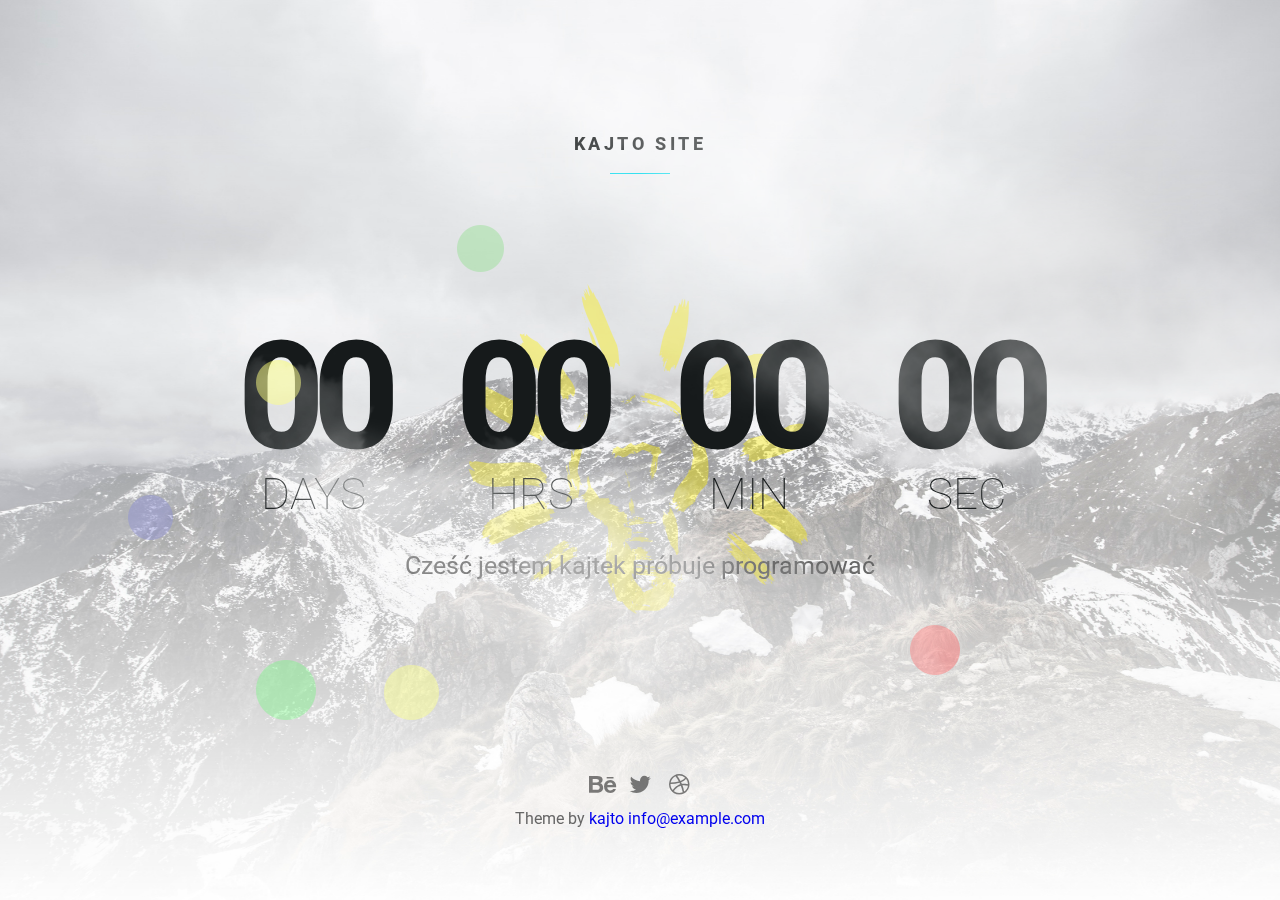
<file: index.html>
<!--[if IE 8 ]><html class="ie" xmlns="http://www.w3.org/1999/xhtml" xml:lang="en-US" lang="en-US"> <![endif]-->
<!--[if (gte IE 9)|!(IE)]><!-->
<!DOCTYPE html>
<html lang="en-US">
    <!--<![endif]-->

    <head>
        <meta charset="utf-8">
        <title>
            hej👋
        </title><!-- Behavioral Meta Data -->
        <meta content="yes" name="apple-mobile-web-app-capable">
        <meta content="width=device-width, initial-scale=1, maximum-scale=1, user-scalable=no" name="viewport"><!-- Core Meta Data -->
        <meta content="kajto" name="author">
        <meta content="cześć" name="description">
        <meta content="Comming Soon, Responsive, Landing Page, One Page" name="keywords"><!-- Open Graph Meta Data -->
        <meta content="elo">
        <meta content="ThemeWagon">
        <meta content="ThemeWagon">
        <meta content="website">
        <meta content="index.html"><!-- Twitter Card Meta Data -->
        <meta content="summary" name="twitter:card">
        <meta content="@themewagon" name="twitter:site">
        <meta content="@themewagon" name="twitter:creator">
        <meta content="ThemeWagon" name="twitter:title">
        <meta content="moja 1 strona" name="twitter:description">

        <link href="favicon.png" rel="shortcut icon" type="image/png">

        <!--[if lt IE 9]>
            <script src="http://html5shim.googlecode.com/svn/trunk/html5.js"></script>
        <![endif]-->
        
        <!-- CSS -->
        <link href='http://fonts.googleapis.com/css?family=Roboto:400,100,900' rel='stylesheet' type='text/css'><!-- Styles -->
        <link href="css/loader.css" rel="stylesheet" type="text/css">
        <link href="css/normalize.css" rel="stylesheet" type="text/css">
        <link rel="stylesheet" href="css/font-awesome.min.css">
        <link href="css/style.css" rel="stylesheet" type="text/css">
        <!--[if lt IE 9]>
            <link rel="stylesheet" type="text/css" href="css/ie.css" />
        <![endif]-->
        <!-- Javascript -->

        <script src="js/jquery.js"></script>
    </head>
    <body>
        <div class="preloader">
            <div class="loading">
                <h2>
                    Loading...
                </h2>
                <span class="progress"></span>
            </div>
        </div>

        <div class="wrapper">
            <ul class="scene unselectable" data-friction-x="0.1" data-friction-y="0.1" data-scalar-x="25" data-scalar-y="15" id="scene">
                <li class="layer" data-depth="0.00">
                </li>
                <!-- BG -->

                <li class="layer" data-depth="0.10">
                    <div class="background">
                    </div>
                </li>

                <!-- Hero -->

                <li class="layer" data-depth="0.20">
                    <div class="title">
                        <h2>
                            kajto site
                        </h2>
                        <span class="line"></span>
                    </div>
                </li>

                <li class="layer" data-depth="0.25">
                    <div class="sphere">
                        <img alt="sphere" src="images/sphere.png">
                    </div>
                </li>

                <li class="layer" data-depth="0.30">
                    <div class="hero">
                        <h1 id="countdown">
                            Cześć jestem kajtek próbuje programować
                        </h1>

                        <p class="sub-title">
                            Cześć jestem kajtek próbuje programować
                        </p>
                    </div>
                </li>
                <!-- Flakes -->

                <li class="layer" data-depth="0.40">
                    <div class="depth-1 flake1">
                        <img alt="flake" src="images/flakes/depth1/flakes1.png">
                    </div>

                    <div class="depth-1 flake2">
                        <img alt="flake" src="images/flakes/depth1/flakes2.png">
                    </div>

                    <div class="depth-1 flake3">
                        <img alt="flake" src="images/flakes/depth1/flakes3.png">
                    </div>

                    <div class="depth-1 flake4">
                        <img alt="flake" src="images/flakes/depth1/flakes4.png">
                    </div>
                </li>

                <li class="layer" data-depth="0.50">
                    <div class="depth-2 flake1">
                        <img alt="flake" src="images/flakes/depth2/flakes1.png">
                    </div>

                    <div class="depth-2 flake2">
                        <img alt="flake" src="images/flakes/depth2/flakes2.png">
                    </div>
                </li>

                <li class="layer" data-depth="0.60">
                    <div class="depth-3 flake1">
                        <img alt="flake" src="images/flakes/depth3/flakes1.png">
                    </div>

                    <div class="depth-3 flake2">
                        <img alt="flake" src="images/flakes/depth3/flakes2.png">
                    </div>

                    <div class="depth-3 flake3">
                        <img alt="flake" src="images/flakes/depth3/flakes3.png">
                    </div>

                    <div class="depth-3 flake4">
                        <img alt="flake" src="images/flakes/depth3/flakes4.png">
                    </div>
                </li>

                <li class="layer" data-depth="0.80">
                    <div class="depth-4">
                        <img alt="flake" src="images/flakes/depth4/flakes.png">
                    </div>
                </li>

                <li class="layer" data-depth="1.00">
                    <div class="depth-5">
                        <img alt="flake" src="images/flakes/depth5/flakes.png">
                    </div>
                </li>
                <!-- Contact -->

                <li class="layer" data-depth="0.20">
                    <div class="contact">
                        <ul class="icons">
                            <li>
                                <a class="behance" href="#"><i class="fa fa-behance"></i></a>
                            </li>

                            <li>
                                <a class="twitter" href="#"><i class="fa fa-twitter"></i></a>
                            </li>

                            <li>
                                <a class="dribbble" href="#"><i class="fa fa-dribbble"></i></a>
                            </li>
                        </ul>
                        Theme by <a href="kajto" target="_blank">kajto</a>
                        <a class="by" href="kajto">info@example.com</a>
                    </div>
                </li>
            </ul>
        </div>

        <!-- Javascript -->
        <script src="js/plugins.js"></script> 
        <script src="js/jquery.countdown.min.js"></script> 
        <script src="js/main.js"></script>

    </body>
</html>
</file>
<file: css/loader.css>
/* =Loader
-------------------------------------------------------------- */

.preloader {
	display: block;
    position: fixed;
    width: 100%;
    height: 100%;
    z-index: 9999;
    background: white;
    text-align: center;
}
.loading {
	overflow: hidden;
	position: absolute;
	top: 50%;
	margin-top: -12px;
	left: 50%;
	margin-left: -50px;
	width: 100px;
	height: 24px;
}

.progress {
	display: block;
	position: absolute;
	bottom: 0;
	overflow: hidden;
	width: 100px;
	height: 1px;
	left: -102px;
	background-color: #00d9ec;
	-webkit-animation: loader-anim 1s 0s infinite cubic-bezier(0.785, 0.135, 0.15, 0.86);
    -moz-animation: loader-anim 1s 0s infinite cubic-bezier(0.785, 0.135, 0.15, 0.86);
    animation: loader-anim 1s 0s infinite cubic-bezier(0.785, 0.135, 0.15, 0.86)
}

@-webkit-keyframes loader-anim {
    0% {
        left: -102px
    }

    100% {
        left: 102px
    }
}

@-moz-keyframes loader-anim {
    0% {
        left: -102px
    }

    100% {
        left: 102px
    }
}

@keyframes loader-anim {
    0% {
        left: -102px
    }

    100% {
        left: 102px
    }
}
</file>
<file: css/style.css>
/*
Imminent - Coming Soon Template by wagon
Version: 1.0
Author: Wagon
Author URI: http://www.wagon.com
*/


/* =Common Styles
-------------------------------------------------------------- */

*,
*:before,
*:after {
  -webkit-box-sizing: border-box;
  -moz-box-sizing: border-box;
  box-sizing: border-box;
}

html {
  -webkit-tap-highlight-color: rgba(0, 0, 0, 0);
}

input,
button,
select,
textarea {
  font-family: inherit;
  font-size: inherit;
  line-height: inherit;
}

img {
  vertical-align: middle;
  max-width: 100%;
  height: auto;
}

body {
	background: #fff;
	color: #666666;
	font-family: 'Roboto', sans-serif;
	-webkit-font-smoothing: antialiased;
	-webkit-text-size-adjust: 100%;
}

section { overflow: hidden; }
::selection { background: #161a1b; color: #fff; }
::-moz-selection { background: #161a1b; color: #fff; }


/* =Typography
-------------------------------------------------------------- */
a {
    text-decoration: none;
}

h1, h2 { margin: 0; }

h1 {
	font-size: 80px;
	font-weight: 800;
	line-height: 80px;
	letter-spacing: -0.08em;
	color: #161a1b; 
}

h2 {
	font-size: 18px;
	font-weight: 800;
	line-height: 1em;
	letter-spacing: 0.2em;
	text-transform: uppercase;
	color: #161a1b;
}

#countdown div span {
	display:block;
	font-size: 50px;
	line-height: 50px;
	letter-spacing: initial;
	font-weight: 100;
	text-transform: uppercase;
}

#countdown div {
	display:inline-block;
    margin: 0 34px;
}

.sub-title {
	font-size: 18px;
	margin-top: 5px;
	margin-bottom: 0px;
}


/* =Content Styles
-------------------------------------------------------------- */

.wrapper {
  text-align: center;		
  position: absolute;
  overflow: hidden;
  display: table-cell;
  height: 100%;
  width: 100%;
  left: 0;
  top: 0;
}

.scene,
.layer {
  display: block;
  height: 100%;
  width: 100%;
  padding: 0;
  margin: 0;
}

.scene {
  position: relative;
  overflow: hidden;
}

.layer { position: absolute; }

.layer div {
  -webkit-transform: translate3d(0,0,0);
  -moz-transform: translate3d(0,0,0);
  transform: translate3d(0,0,0);
  -webkit-transform-style: preserve-3d;
  -moz-transform-style: preserve-3d;
  transform-style: preserve-3d;
  -webkit-backface-visibility: hidden;
  -moz-backface-visibility: hidden;
  backface-visibility: hidden;
}


/* Background */
.background {
  background: url(../images/background.jpg) no-repeat 50% 100%;
  bottom: -20px;
  background-size: cover;
  position: absolute;
  width: 110%;
  left: -5%;
  top: -5%;
}


.sphere img{
	-webkit-transform: scale(0.7);
	-moz-transform: scale(0.7);
	-ms-transform: scale(0.7,0.7);
	transform: scale(0.7);
}

/* Text */
.title {
	display: block;
	text-align: center;
	width: 100%;
	position: absolute;
	z-index: 2;
	top: 10%;
}

.line {
	display: block;
	margin: 0 auto;
	width: 60px;
	height: 1px;
	background: #00d9ec;
	margin-top: 10px;
}

.contact {
	display: block;
	width: 100%;
	position: absolute;
	z-index: 2;
	text-align: center;
	bottom: 5%;
}

.contact .icons {
	margin: 0;
	padding: 0;
	margin-bottom: 18px;
	text-align: center;
	list-style: none;
	list-style-type: none;
}

.contact .icons li {
	display: inline-block;
	margin-right: 10px;
}

.contact .icons li:last-of-type { margin-right: 0px; }

.contact .icons li a {
	display: block;
	width: 25px;
	height: 25px;
	opacity: .5;
	-webkit-transition: opacity 0.3s;
	-moz-transition: opacity 0.3s;
	transition: opacity 0.3s;
	color: black;
	font-size: 24px;
}


.contact .icons li a:hover {
	opacity: 1;
	-webkit-transition: opacity 0.3s;
	-moz-transition: opacity 0.3s;
	transition: opacity 0.3s;
}

.contact a.mail {
	text-decoration: none;
	color: #161a1b;
	padding-bottom: 8px;
	font-size: 15px;
}

.contact a.mail::after {
	position: absolute;
	top: 100%;
	left: 50%;
	width: 125px;
	margin-left: -60px;
	margin-top: 10px;
	height: 1px;
	background: #666666;
	content: '';
	opacity: 0;
	-webkit-transition: opacity 0.3s, -webkit-transform 0.3s;
	-moz-transition: opacity 0.3s, -moz-transform 0.3s;
	transition: opacity 0.3s, transform 0.3s;
	-webkit-transform: translateY(10px);
	-moz-transform: translateY(10px);
	transform: translateY(10px);
}

.contact a.mail:hover::after, .contact a.mail:focus::after {
	opacity: 1;
	-webkit-transform: translateY(0px);
	-moz-transform: translateY(0px);
	transform: translateY(0px);
}

/* Flakes Sizing */
.depth-5 img, .depth-4 img, .depth-3 img, .depth-2 img, .depth-1 img {
	-webkit-transform: scale(0.6);
	-moz-transform: scale(0.6);
	-ms-transform: scale(0.6,0.6);
	transform: scale(0.6);
}

/* Flakes Positioning */
.depth-5 {
	position: absolute;
	right: -100%;
	top: -24%;
}

.depth-4 {
	position: absolute;
	left: -10%;
	top: 37%;
 }

.depth-3.flake1 {
	display: none;
}

.depth-3.flake2 {
	position: absolute;
	right: 16%;
	bottom: 20%;
}

.depth-3.flake3 {
	position: absolute;
	left: 10%;
	bottom: 16%;
}

.depth-3.flake4 {
	display: none;
}

.depth-2.flake1 { 
	display: none;
}

.depth-2.flake2 {
	display: none;
}

.depth-1.flake1 {
	display: none;
}

.depth-1.flake2 { 
	position: absolute;
	right: 40%;
	top: 50%;
}

.depth-1.flake3 { 
	display: none;
}

.depth-1.flake4 { 
	position: absolute;
	right: 0;
	top: 0;
}


/* =Responsive Styles
-------------------------------------------------------------- */

@media (max-width: 320px) {
	/* HERO */
	h1 { font-size: 40px; line-height: 40px; }
	#countdown div span {font-size: 24px; line-height: 34px;}
	.sub-title { font-size: ; line-height: ; margin-top: 10px; }
	/* TITLE & CONTACT */
	.title { top: 15%;}
	.contact .icons { margin-bottom: 0px; }
	/* SIZES */
	.sphere img{
		-webkit-transform: scale(0.6);
		-moz-transform: scale(0.6);
		-ms-transform: scale(0.6,0.6);
		transform: scale(0.6);
	}
	/* POSITIONING */
	.depth-5 {
		position: absolute;
		right: -50%;
		top: -50%;
	}

	.depth-4 {
		left: -4%;
		top: 20%;
	 }

	.depth-3.flake1 {
		display: none;
	}

	.depth-3.flake2 {
		position: absolute;
		right: 16%;
		bottom: 20%;
	}

	.depth-3.flake3 {
		position: absolute;
		left: 10%;
		bottom: 16%;
	}

	.depth-3.flake4 {
		display: none;
	}

	.depth-2.flake1 { 
		display: none;
	}

	.depth-2.flake2 {
		display: none;
	}

	.depth-1.flake1 {
		display: none;
	}

	.depth-1.flake2 { 
		position: absolute;
		right: 40%;
		top: 40%;
	}

	.depth-1.flake3 { 
		display: none;
	}

	.depth-1.flake4 { 
		position: absolute;
		right: 0;
		top: 0;
	}
}


/* Landscape Phone */
@media all and (min-width: 400px) {
	/* HERO */
	h1 { font-size: 40px; line-height: 40px; }
	#countdown div span {font-size: 24px; line-height: 34px;}
	.sub-title { font-size: ; line-height: ; margin-top: 10px; }
	/* TITLE & CONTACT */
	.title { top: 15%;}
	.contact .icons { margin-bottom: 0px; }
	/* SIZES */
	.sphere img{
		-webkit-transform: scale(0.6);
		-moz-transform: scale(0.6);
		-ms-transform: scale(0.6,0.6);
		transform: scale(0.6);
	}
	/* POSITIONING */
	.depth-5 {
		position: absolute;
		right: -50%;
		top: -50%;
	}

	.depth-4 {
		left: -4%;
		top: 20%;
	 }

	.depth-3.flake1 {
		display: none;
	}

	.depth-3.flake2 {
		position: absolute;
		right: 16%;
		bottom: 20%;
	}

	.depth-3.flake3 {
		position: absolute;
		left: 10%;
		bottom: 16%;
	}

	.depth-3.flake4 {
		display: none;
	}

	.depth-2.flake1 { 
		display: none;
	}

	.depth-2.flake2 {
		display: none;
	}

	.depth-1.flake1 {
		display: none;
	}

	.depth-1.flake2 { 
		position: absolute;
		right: 40%;
		top: 40%;
	}

	.depth-1.flake3 { 
		display: none;
	}

	.depth-1.flake4 { 
		position: absolute;
		right: 0;
		top: 0;
	}
}

/* Tablet Portrait */
@media all and (min-width: 700px) {
	/* HERO */
	h1 { font-size: 90px; line-height: 90px; }
	.sub-title { font-size: 20px; line-height: 20px; margin-top: 10px; }
	/* TITLE & CONTACT */
	.title { top: 18%;}
	.line { margin-top: 20px; }
	.contact { bottom: 10%; }
	.contact .icons { margin-bottom: 12px; }
	/* SIZES */
	.sphere img{
		-webkit-transform: scale(1);
		-moz-transform: scale(1);
		-ms-transform: scale(1,1);
		transform: scale(1);
	}
	.depth-5 img, .depth-4 img, .depth-3 img, .depth-2 img, .depth-1 img {
		-webkit-transform: scale(0.8);
		-moz-transform: scale(0.8);
		-ms-transform: scale(0.8,0.8);
		transform: scale(0.8);
	}
	/* POSITIONING */
	.depth-5 {
		right: -25%;
		top: 3%;
	}

	.depth-4 {
		left: -3%;
		top: 15%;
	 }

	.depth-3.flake1 {
		display: none;
	}

	.depth-3.flake2 {
		right: 25%;
		bottom: 25%;
	}

	.depth-3.flake3 {
		left: 20%;
		bottom: 20%;
	}

	.depth-3.flake4 {
		display: block;
		position: absolute;
		left: 10%;
		bottom: 40%;
	}

	.depth-2.flake1 {
		display: none;
	}

	.depth-2.flake2 {
		display: none;
	}

	.depth-1.flake1 {
		display: none;
	}

	.depth-1.flake2 { 
		display: block;
		left: 15%;
		top: 25%;
	}

	.depth-1.flake3 { 
		display: none;
	}

	.depth-1.flake4 { 
		display: none;
	}
	
}

@media all and (min-width: 900px) {
	/* HERO */
	h1 { font-size: 120px; line-height: 120px; }

	#countdown div span {font-size: 34px; line-height: 34px;}
	
	.sub-title { font-size: 20px; line-height: 20px; margin-top: 20px; }
	/* TITLE & CONTACT */
	.title { top: 15%;}
	.contact { bottom: 8%; }
	.contact .icons { margin-bottom: 12px; }
	/* SIZES */
	.sphere img{
		-webkit-transform: scale(1);
		-moz-transform: scale(1);
		-ms-transform: scale(1,1);
		transform: scale(1);
	}
	.depth-5 img, .depth-4 img, .depth-3 img, .depth-2 img, .depth-1 img {
		-webkit-transform: scale(0.8);
		-moz-transform: scale(0.8);
		-ms-transform: scale(0.8,0.8);
		transform: scale(0.8);
	}
	/* POSITIONING */
	.depth-5 {
		right: -25%;
		top: 3%;
	}

	.depth-4 {
		left: -3%;
		top: 15%;
	 }

	.depth-3.flake1 {
		display: none;
	}

	.depth-3.flake2 {
		right: 25%;
		bottom: 25%;
	}

	.depth-3.flake3 {
		left: 20%;
		bottom: 20%;
	}

	.depth-3.flake4 {
		display: block;
		position: absolute;
		left: 10%;
		bottom: 40%;
	}

	.depth-2.flake1 {
		display: none;
	}

	.depth-2.flake2 {
		display: none;
	}

	.depth-1.flake1 {
		display: none;
	}

	.depth-1.flake2 { 
		display: block;
		left: 15%;
		top: 25%;
	}

	.depth-1.flake3 { 
		display: none;
	}

	.depth-1.flake4 { 
		display: none;
	}
}

@media all and (min-width: 1200px) {
	/* HERO */
	h1 { font-size: 150px; line-height: 150px; }
	#countdown div span {font-size: 44px; line-height: 44px;}
	.sub-title { font-size: 25px; line-height: 25px; margin-top: 20px; }
	/* SIZES */
	.sphere img{
		-webkit-transform: scale(1);
		-moz-transform: scale(1);
		-ms-transform: scale(1,1);
		transform: scale(1);
	}
	.depth-5 img, .depth-4 img, .depth-3 img, .depth-2 img, .depth-1 img {
		-webkit-transform: scale(1);
		-moz-transform: scale(1);
		-ms-transform: scale(1,1);
		transform: scale(1);
	}
	/* POSITIONING */
	.depth-5 {
		right: -10%;
		top: -10%;
		-webkit-animation: wave 9s 0.1s infinite linear;
		-moz-animation: wave 9s 0.1s infinite linear;
		animation: wave 9s 0.1s infinite linear;
	}

	.depth-4 {
		left: -3%;
		top: 15%;
		-webkit-animation: wave 7s 0.1s infinite linear;
		-moz-animation: wave 7s 0.1s infinite linear;
		animation: wave 7s 0.1s infinite linear;
	 }


	.depth-3 {
		-webkit-animation: wave 6s 0.1s infinite linear;
		-moz-animation: wave 6s 0.1s infinite linear;
		animation: wave 6s 0.1s infinite linear;
	}

	.depth-3.flake1 {
		display: block;
		position: absolute;
		left: 20%;
		top: 40%;
	}

	.depth-3.flake2 {
		right: 25%;
		bottom: 25%;
	}

	.depth-3.flake3 {
		left: 20%;
		bottom: 20%;
	}

	.depth-3.flake4 {
		display: block;
		position: absolute;
		left: 10%;
		bottom: 40%;
	}

	.depth-2 {
		-webkit-animation: wave 5s 0.1s infinite linear;
		-moz-animation: wave 5s 0.1s infinite linear;
		animation: wave 5s 0.1s infinite linear;
	}

	.depth-2.flake1 { 
		display: block;
		position: absolute;
		right: 40%;
		top: 40%;
	}

	.depth-2.flake2 { 
		display: none;
	}

	.depth-1 {
		-webkit-animation: wave 4s 0.1s infinite linear;
		-moz-animation: wave 4s 0.1s infinite linear;
		animation: wave 4s 0.1s infinite linear;
	}

	.depth-1.flake1 {
		display: block;
		position: absolute;
		left: 30%;
		bottom: 20%;
	}

	.depth-1.flake2 { 
		display: block;
		left: 15%;
		top: 25%;
	}

	.depth-1.flake3 { 
		display: none;
	}

	.depth-1.flake4 { 
		display: none;
	}
}

@media all and (min-width: 1400px) {
	/* HERO */
	h1 { font-size: 160px; line-height: 160px; }
	.sub-title { font-size: 25px; line-height: 25px; margin-top: 20px; }
	/* POSITIONING */
	.depth-5 {
		right: -10%;
		top: -5%;
	}

	.depth-4 {
		left: -3%;
		top: 15%;
	 }

	.depth-3.flake1 {
		display: block;
		position: absolute;
		left: 20%;
		top: 40%;
	}

	.depth-3.flake2 {
		right: 25%;
		bottom: 25%;
	}

	.depth-3.flake3 {
		left: 40%;
		bottom: 20%;
	}

	.depth-3.flake4 {
		display: block;
		position: absolute;
		left: 10%;
		bottom: 40%;
	}

	.depth-2.flake1 { 
		display: block;
		position: absolute;
		right: 40%;
		top: 40%;
	}

	.depth-2.flake2 { 
		display: none;
	}

	.depth-1.flake1 {
		display: block;
		position: absolute;
		left: 30%;
		bottom: 30%;
	}

	.depth-1.flake2 { 
		display: block;
		left: 15%;
		top: 25%;
	}

	.depth-1.flake3 { 
		display: block;
		position: absolute;
		bottom: 20%;
		right: 40%;
	}

	.depth-1.flake4 { 
		display: block;
		right: 40%;
		top: 25%;
	}
}

@media all and (min-width: 1600px) {
	/* HERO */
	h1 { font-size: 180px; line-height: 180px; }
	#countdown div span {font-size: 54px; line-height: 54px;}
	.sub-title { font-size: 25px; line-height: 25px; margin-top: 25px; }
}


@media all and (min-width: 1920px) {
	/* HERO */
	h1 { font-size: 200px; line-height: 200px; }
	.sub-title { font-size: 30px; line-height: 30px; margin-top: 30px; }
	/* POSITIONING */
	.depth-5 {
		right: -10%;
		top: 5%;
	}

	.depth-4 {
		left: 3%;
		top: 15%;
	 }

	.depth-3.flake1 {
		display: block;
		position: absolute;
		left: 20%;
		top: 40%;
	}

	.depth-3.flake2 {
		right: 25%;
		bottom: 25%;
	}

	.depth-3.flake3 {
		left: 40%;
		bottom: 20%;
	}

	.depth-3.flake4 {
		display: block;
		position: absolute;
		left: 10%;
		bottom: 40%;
	}

	.depth-2.flake1 { 
		display: block;
		position: absolute;
		right: 40%;
		top: 40%;
	}

	.depth-2.flake2 { 
		display: none;
	}

	.depth-1.flake1 {
		display: block;
		position: absolute;
		left: 30%;
		bottom: 30%;
	}

	.depth-1.flake2 { 
		display: block;
		left: 20%;
		top: 30%;
	}

	.depth-1.flake3 { 
		display: block;
		position: absolute;
		bottom: 30%;
		right: 40%;
	}

	.depth-1.flake4 { 
		display: block;
		right: 40%;
		top: 25%;
	}
}

/* =Animation
-------------------------------------------------------------- */

@-webkit-keyframes wave {
  0% {
    -webkit-transform: rotateZ(0deg) translate3d(0,10%,0) rotateZ(0deg);
    -moz-transform: rotateZ(0deg) translate3d(0,10%,0) rotateZ(0deg);
    transform: rotateZ(0deg) translate3d(0,10%,0) rotateZ(0deg);
  }

  100% {
    -webkit-transform: rotateZ(360deg) translate3d(0,10%,0) rotateZ(-360deg);
    -moz-transform: rotateZ(360deg) translate3d(0,10%,0) rotateZ(-360deg);
    transform: rotateZ(360deg) translate3d(0,10%,0) rotateZ(-360deg);
  }
}

@-moz-keyframes wave {
  0% {
    -webkit-transform: rotateZ(0deg) translate3d(0,10%,0) rotateZ(0deg);
    -moz-transform: rotateZ(0deg) translate3d(0,10%,0) rotateZ(0deg);
    transform: rotateZ(0deg) translate3d(0,10%,0) rotateZ(0deg);
  }

  100% {
    -webkit-transform: rotateZ(360deg) translate3d(0,10%,0) rotateZ(-360deg);
    -moz-transform: rotateZ(360deg) translate3d(0,10%,0) rotateZ(-360deg);
    transform: rotateZ(360deg) translate3d(0,10%,0) rotateZ(-360deg);
  }
}

@-ms-keyframes wave {
  0% {
    -webkit-transform: rotateZ(0deg) translate3d(0,10%,0) rotateZ(0deg);
    -moz-transform: rotateZ(0deg) translate3d(0,10%,0) rotateZ(0deg);
    transform: rotateZ(0deg) translate3d(0,10%,0) rotateZ(0deg);
  }

  100% {
    -webkit-transform: rotateZ(360deg) translate3d(0,10%,0) rotateZ(-360deg);
    -moz-transform: rotateZ(360deg) translate3d(0,10%,0) rotateZ(-360deg);
    transform: rotateZ(360deg) translate3d(0,10%,0) rotateZ(-360deg);
  }
}

@keyframes wave {
  0% {
    -webkit-transform: rotateZ(0deg) translate3d(0,10%,0) rotateZ(0deg);
    -moz-transform: rotateZ(0deg) translate3d(0,10%,0) rotateZ(0deg);
    transform: rotateZ(0deg) translate3d(0,10%,0) rotateZ(0deg);
  }

  100% {
    -webkit-transform: rotateZ(360deg) translate3d(0,10%,0) rotateZ(-360deg);
    -moz-transform: rotateZ(360deg) translate3d(0,10%,0) rotateZ(-360deg);
    transform: rotateZ(360deg) translate3d(0,10%,0) rotateZ(-360deg);
  }
}


/* =404
-------------------------------------------------------------- */

.snap {
	display: block;
	position: absolute;
	top: 0;
	left: 0;
	width: 100%;
	height: 100%;
	background: url(../images/404-background.jpg) no-repeat center;
	background-size: cover;
	text-align: center;
}

.snap .line { margin-bottom: 70px; }

.button {
	display: inline-block;
	margin-top: 80px;
	text-decoration: none;
	font-size: 9px;
	font-weight: 700;
	line-height: 1em;
	letter-spacing: 0.2em;
	text-transform: uppercase;
	color: #161a1b;
	background: transparent;
	border: 1px solid rgb(23,26,28);
	border: 1px solid rgba(23,26,28,.3);
	-webkit-border-radius: 10px;
	-moz-border-radius: 10px;
	border-radius: 4px;
	padding: 15px 25px;
	-webkit-transition: all 0.3s;
	-moz-transition: all 0.3s;
	transition: all 0.3s;
}

.button:hover {
	background: rgb(23,26,28);
	color: #fff;
	border: 1px solid rgb(23,26,28);
	-webkit-transition: all 0.3s;
	-moz-transition: all 0.3s;
	transition: all 0.3s;
}


@media all and (min-width: 700px) {
	.button {
		font-size: 12px;
		border-radius: 10px;
		padding: 25px 45px;
	}
}
</file>
<file: css/ie.css>
.contact a.mail:hover {
	text-decoration: underline;
}


.contact .icons li a:hover {
	border-bottom: 5px solid transparent;
}

/* HERO */
h1 { font-size: 120px; line-height: 120px; }
.sub-title { font-size: 20px; line-height: 20px; margin-top: 20px; }
/* TITLE & CONTACT */
.title { top: 15%;}
.contact { bottom: 8%; }
.contact .icons { margin-bottom: 12px; }
/* SIZES */
.sphere img{
	-webkit-transform: scale(1);
	-moz-transform: scale(1);
	transform: scale(1);
}
.depth-5 img, .depth-4 img, .depth-3 img, .depth-2 img, .depth-1 img {
	-webkit-transform: scale(0.8);
	-moz-transform: scale(0.8);
	transform: scale(0.8);
}
/* POSITIONING */
.depth-5 {
	right: -25%;
	top: 3%;
}

.depth-4 {
	left: -3%;
	top: 15%;
 }

.depth-3.flake1 {
	display: none;
}

.depth-3.flake2 {
	right: 25%;
	bottom: 25%;
}

.depth-3.flake3 {
	left: 20%;
	bottom: 20%;
}

.depth-3.flake4 {
	display: block;
	position: absolute;
	left: 10%;
	bottom: 40%;
}

.depth-2.flake1 {
	display: none;
}

.depth-2.flake2 {
	display: none;
}

.depth-1.flake1 {
	display: none;
}

.depth-1.flake2 { 
	display: block;
	left: 15%;
	top: 25%;
}

.depth-1.flake3 { 
	display: none;
}

.depth-1.flake4 { 
	display: none;
}
</file>
